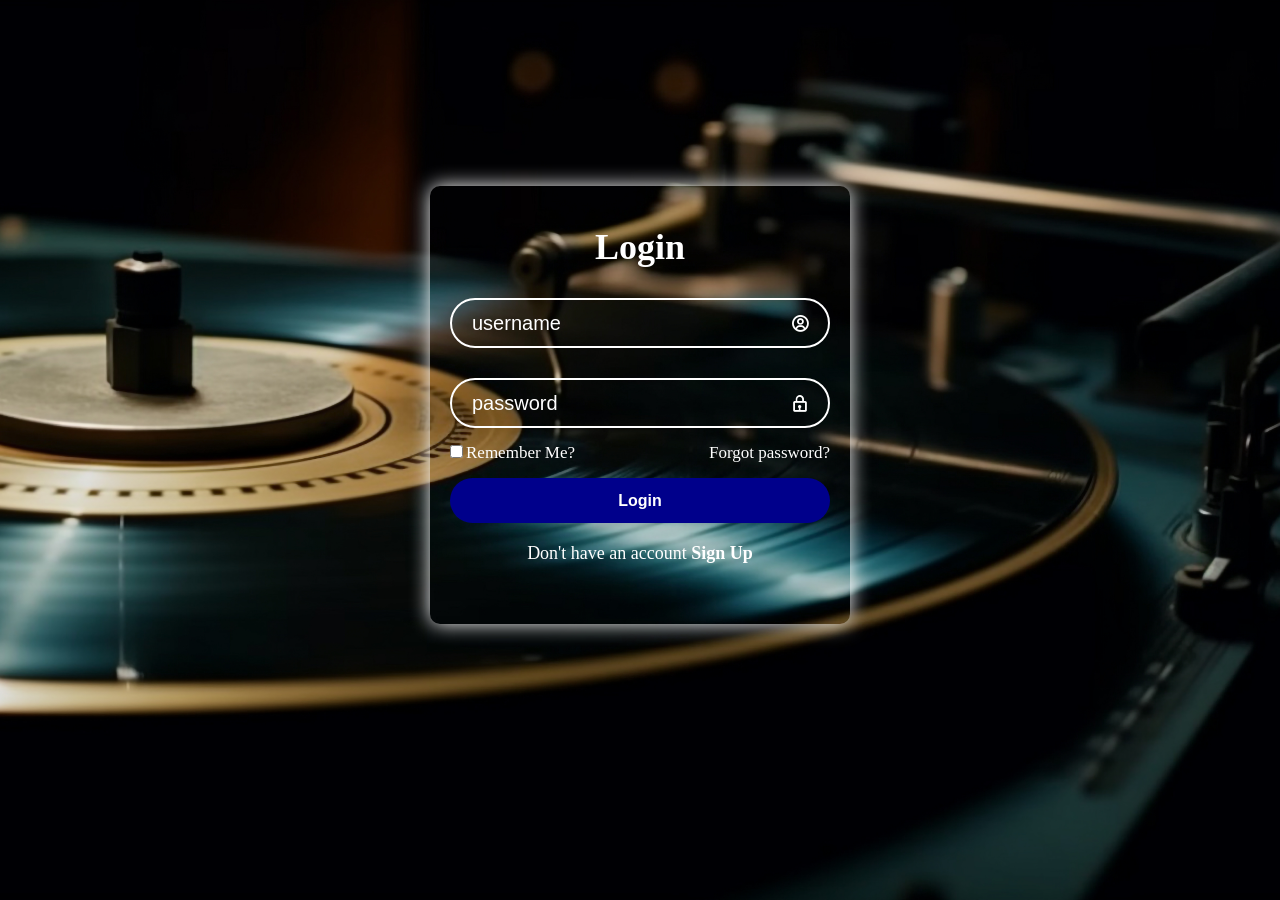
<file: login page/index.html>
<!DOCTYPE html>
<html lang="en">
<head>
    <meta charset="UTF-8">
    <meta name="viewport" content="width=device-width, initial-scale=1.0">
    <title>Document</title>
    <link href='https://unpkg.com/boxicons@2.1.4/css/boxicons.min.css' rel='stylesheet'>
    <link rel="stylesheet" href="style.css">
</head>
<body>
   <div class="wrapper">
        <form action="" id="form">
            <h1>Login</h1>
            <div class="input-box">
                <input type="text" id="username" name="name" placeholder="username" required>
                <i class='bx bx-user-circle'></i>
                </div>
            <div class="input-box">
                <input type="password" id="password" name="pass" placeholder="password" required>
                <i class='bx bx-lock'></i>
            </div>
            <div class="remember-forgot">
                <label><input type="checkbox">Remember Me?</label>
                <a href="#">Forgot password?</a>
            </div>
            <button type="submit" class="btn" id="login" onclick="validate()" >Login</button>
            <div class="register-link">
                <p>Don't have an account <a href="#">Sign Up</a></p>
            </div>
        </form>
        <script>
            var attempt=5; // Variable to count number of attempts.
        // Below function Executes on click of login button.
        function validate(){
            while(attempt>=0)
            {
        var username = document.getElementById("username").value;
        var password = document.getElementById("password").value;
        if ( username == "sanjai" && password == "123")
        {
        alert("Login successfully");
        window.location = "success.html"; // Redirecting to other page.
        return false;
        }
        else{// Decrementing by one.
            attempt--;
        alert("You have left "+attempt+" attempt;");
        break;
        // Disabling fields after 3 attempts.
        if( attempt == 0){
        document.getElementById("username").disabled = true;
        document.getElementById("password").disabled = true;
        document.getElementById("submit").disabled = true;
        return false;
        }
    }
        }
       }
    </script>
</body>
</html>
</file>
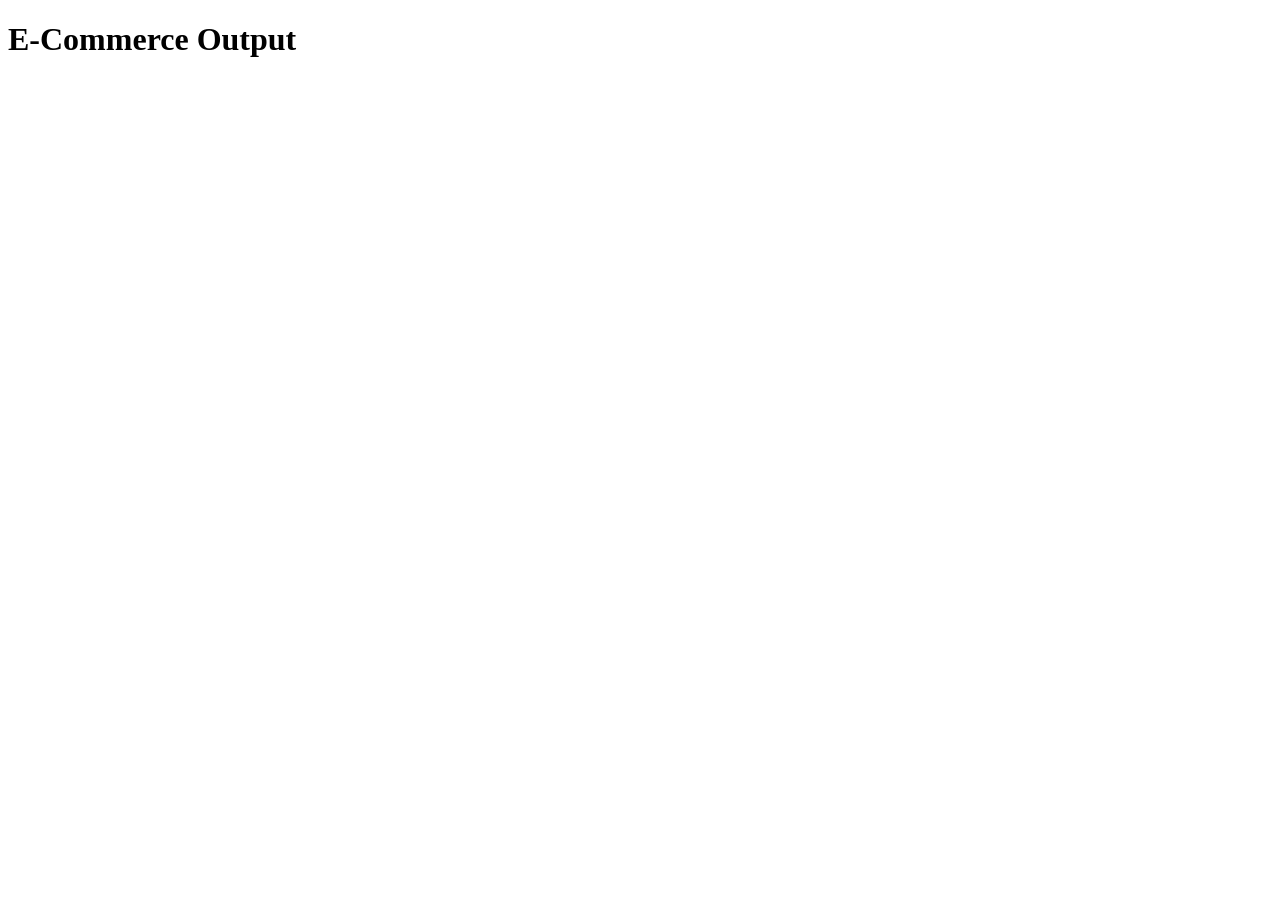
<file: login page/new.html>
<!DOCTYPE html>
<html lang="en">
<head>
    <meta charset="UTF-8">
    <meta name="viewport" content="width=device-width, initial-scale=1.0">
    <title>Document</title>
</head>
<body>
    <h1>E-Commerce Output</h1>
</body>
</html>
</file>
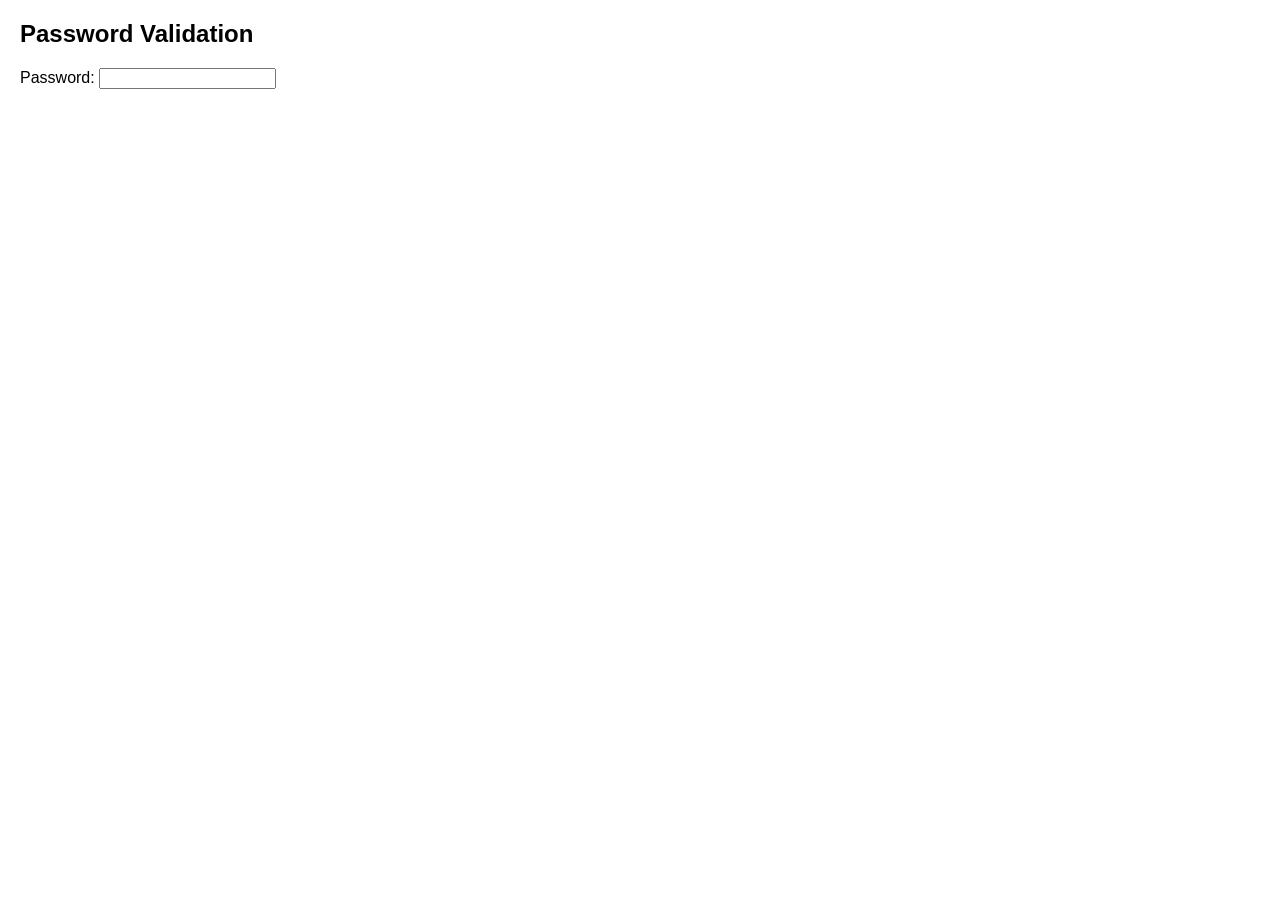
<file: login page/validation.html>
<!DOCTYPE html>
<html lang="en">
<head>
    <meta charset="UTF-8">
    <meta name="viewport" content="width=device-width, initial-scale=1.0">
    <title>Password Validation</title>
    <style>
        body {
            font-family: Arial, sans-serif;
            margin: 20px;
        }
        input {
            margin-bottom: 10px;
        }
        #message {
            color: red;
        }
    </style>
</head>
<body>
    <h2>Password Validation</h2>
    <label for="password">Password:</label>
    <input type="password" id="password" oninput="validatePassword()">
    <div id="message"></div>
    <script>
        function validatePassword() {
            var password = document.getElementById('password').value;
            var message = document.getElementById('message');
            var strongRegex = new RegExp("^(?=.*[a-z])(?=.*[A-Z])(?=.*[0-9])(?=.*[!@#\$%\^&\*])(?=.{8,})");

            if (strongRegex.test(password)) 
            {
                message.innerHTML = 'Strong password';
                message.style.color = 'green';
            } 
            else {
                message.innerHTML = 'Weak password. Please include at least one lowercase letter, one uppercase letter, one number, and one special character. It should be at least 8 characters long.';
                message.style.color = 'red';
            }
        }
    </script>
</body>
</html>
</file>
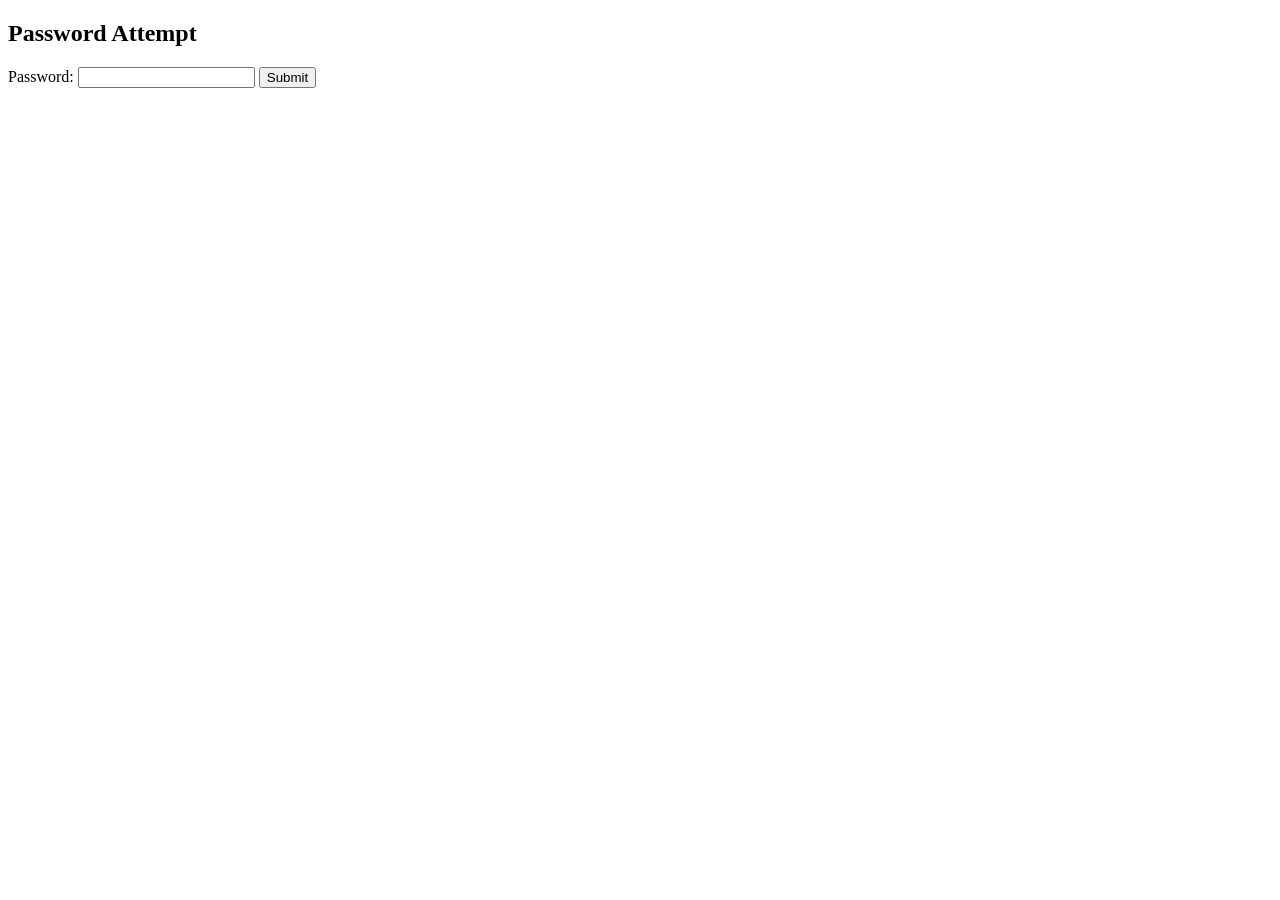
<file: login page/validation1.html>
<!DOCTYPE html>
<html lang="en">
<head>
    <meta charset="UTF-8">
    <meta name="viewport" content="width=device-width, initial-scale=1.0">
    <title>Password Attempt</title>
</head>
<body>
    <h2>Password Attempt</h2>
    <form id="passwordForm">
        <label for="password">Password:</label>
        <input type="password" id="password" required>
        <button type="button" onclick="checkPassword()">Submit</button>
    </form>

    <p id="result"></p>

    <script>
        // Set the correct password
        const correctPassword = "123";

        // Set the maximum number of attempts0
        const maxAttempts = 3;

        // Initialize the attempt counter
        let attempts = 0;

        function checkPassword() 
        {
            // Get the entered password
            const enteredPassword = document.getElementById("password").value;
9
            // Check if the entered password is correct
            if (enteredPassword === correctPassword) {
                
                alert (document.getElementById("result").innerText = "Password correct! Access granted.";)

            } 
            else {
                attempts ++;
                if (attempts < maxAttempts) {
                    document.getElementById("result").innerText = `Incorrectpassword.${maxAttempts - attempts}attempt(s).remaining`;
                } else {
                    document.getElementById("result").innerText = "Maximum attempts reached. Access denied.";
                    // Disable the submit button or take appropriate action after reaching the maximum attempts
                    document.getElementById("passwordForm").querySelector("button").disabled = true;
                }
            }

            // Optionally, you can clear the input field after each attempt
            document.getElementById("password").value = " ";
        }
    </script>

</body>
</html>
</file>
<file: login page/style.css>
*
{
    margin: 0;
    padding: 0;
    box-sizing: border-box;
}
body
{
    display: flex;
    justify-content: center;
    align-items: center;
    min-height: 90vh;
    background-image: url("./background2.jpg");
    background-size: cover;
    background-position: center;
    background-attachment: fixed;
}
.wrapper
{
    width: 420px;
    box-shadow: 0px 0px 20px ;
    background-color: transparent;
    color: #fff;
    border-radius: 10px;
    padding: 40px 20px;
}
.wrapper h1
{
    font-size: 36px;
    text-align: center;
}
.wrapper .input-box
{
    position: relative;
    width: 100%;
    height: 50px;
    margin: 30px 0;
}
.input-box input
{
    width: 100%;
    height: 100%;
    background: transparent;
    border: none;
    outline: none;
    border: 2.5px solid #fff;
    border-radius: 40px;
    font-size: 20px;
    color: #fff;
    padding: 20px 45px 20px 20px;
}
.input-box input::placeholder
{
    color: #fff;
}
.input-box i
{
    position: absolute;
    right: 20px;
    top: 15px;
    font-size: 20px;
}
.wrapper .remember-forgot
{
    display: flex;
    justify-content: space-between;
    font-size: 17px;
    margin: -15px 0px 15px;
}
.remember-forgot label input
{
    accent-color: #fff;
    margin-right: 3px;
}
.remember-forgot a
{
    color: #fff;
    text-decoration: none;
}
.remember-forgot a:hover
{
    text-decoration: underline;
}
.wrapper .btn
{
    width: 100%;
    height: 45px;
    background-color: darkblue;
    border: none;
    outline: none;
    border-radius: 40px;
    box-shadow: 0px 0px 10px rgba(0, 0, 0, 0.1);
    cursor: pointer;
    font-size: 16px;
    color:#fff;
    font-weight: 600;
}
.wrapper .register-link
{
    font-size: 18px;
    text-align: center;
    margin: 20px;
}
.register-link p a
{
    color: #fff;
    text-decoration: none;
    font-weight: 600;

}
.register-link p a:hover
{
    text-decoration: underline;
}
</file>
